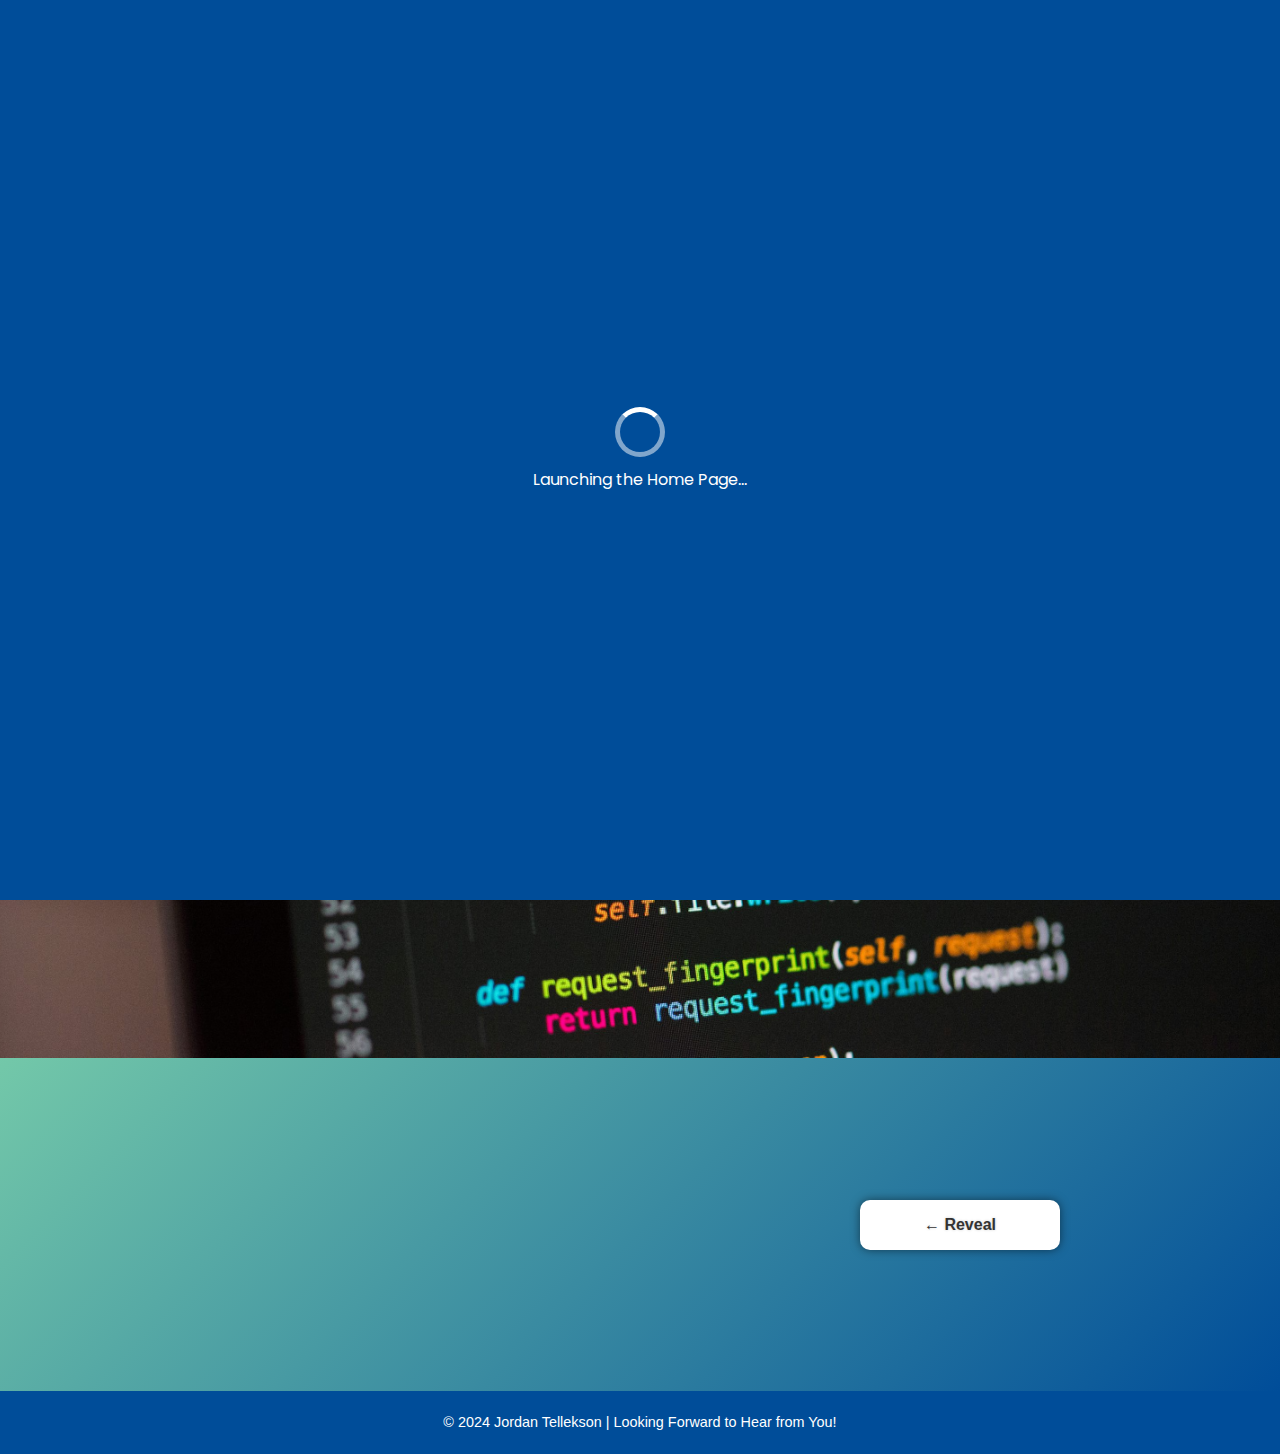
<file: index.html>
<!DOCTYPE html>
<html lang="en">
<head>
    <meta charset="UTF-8">
    <meta name="viewport" content="width=device-width, initial-scale=1.0">
    <title>Jordan Tellekson's Portfolio</title>
    <link rel="stylesheet" href="css/master.css">
    <link rel="stylesheet" href="css/index.css">
    <link href="https://fonts.googleapis.com/css2?family=Poppins:wght@300;400;600&display=swap" rel="stylesheet">
</head>
<body>
    <div id="loading-screen">
        <div class="spinner"></div>
        <p>Launching the Home Page...</p>
    </div>
    <header>
        <nav class="navbar">
            <div class="logo">Jordan Tellekson's Personal Portfolio!</div>
            <button class="hamburger" aria-label="Toggle menu">
                <span></span>
                <span></span>
                <span></span>
            </button>
            <ul class="nav-links">
                <li><a href="pages/about.html" tabindex="1">About Me</a></li>
                <li><a href="pages/projects.html" tabindex="2">My Projects</a></li>
                <li><a href="pages/resume.html" tabindex="3">My Resume</a></li>
                <li><a href="pages/contact.html" tabindex="4">Contact Me!</a></li>
            </ul>
        </nav>
    </header>
    <div class="hero-section">
        <div class="hero-image"></div>
    </div>
    <section class="hero-content-container">
        <h1>Welcome to My Portfolio!</h1>
        <p>My name is Jordan, and I am a passionate creator, innovator, and lifelong learner.</p>
        <button class="cta-button" id="learn-more" tabindex="5">Learn More</button>
    </section>
    <div id="dynamic-intro-wrapper" class="intro-wrapper">
        <div id="slider-overlay">
            <div id="slider-handle">
                <div class="slider-text" tabindex="6">&#8592; Reveal</div>
            </div>
        </div>
        <section id="dynamic-intro" class="intro-section">
            <h2>Who Am I?</h2>
            <p>Hello! I'm Jordan Tellekson! I am a tech enthusiast who has a love for coding and computers, and I am currently pursuing an Associates Degree in Software Development! Listed here on this website is all of my accomplishments along with information about me, please feel free to contact me! I am looking forward to hearing from you!</p>
            <div class="fun-facts">
                <div class="fact" id="fact1" tabindex="7">Loading a fun fact...</div>
                <div class="fact" id="fact2" tabindex="8">Loading a fun fact...</div>
                <div class="fact" id="fact3" tabindex="9">Loading a fun fact...</div>
            </div>
        </section>
    </div>    
    <footer>
        <p>© 2024 Jordan Tellekson | Looking Forward to Hear from You!</p>
    </footer>
    <script src="js/script.js"></script>
    <script src="js/index.js"></script>
</body>
</html>
</file>
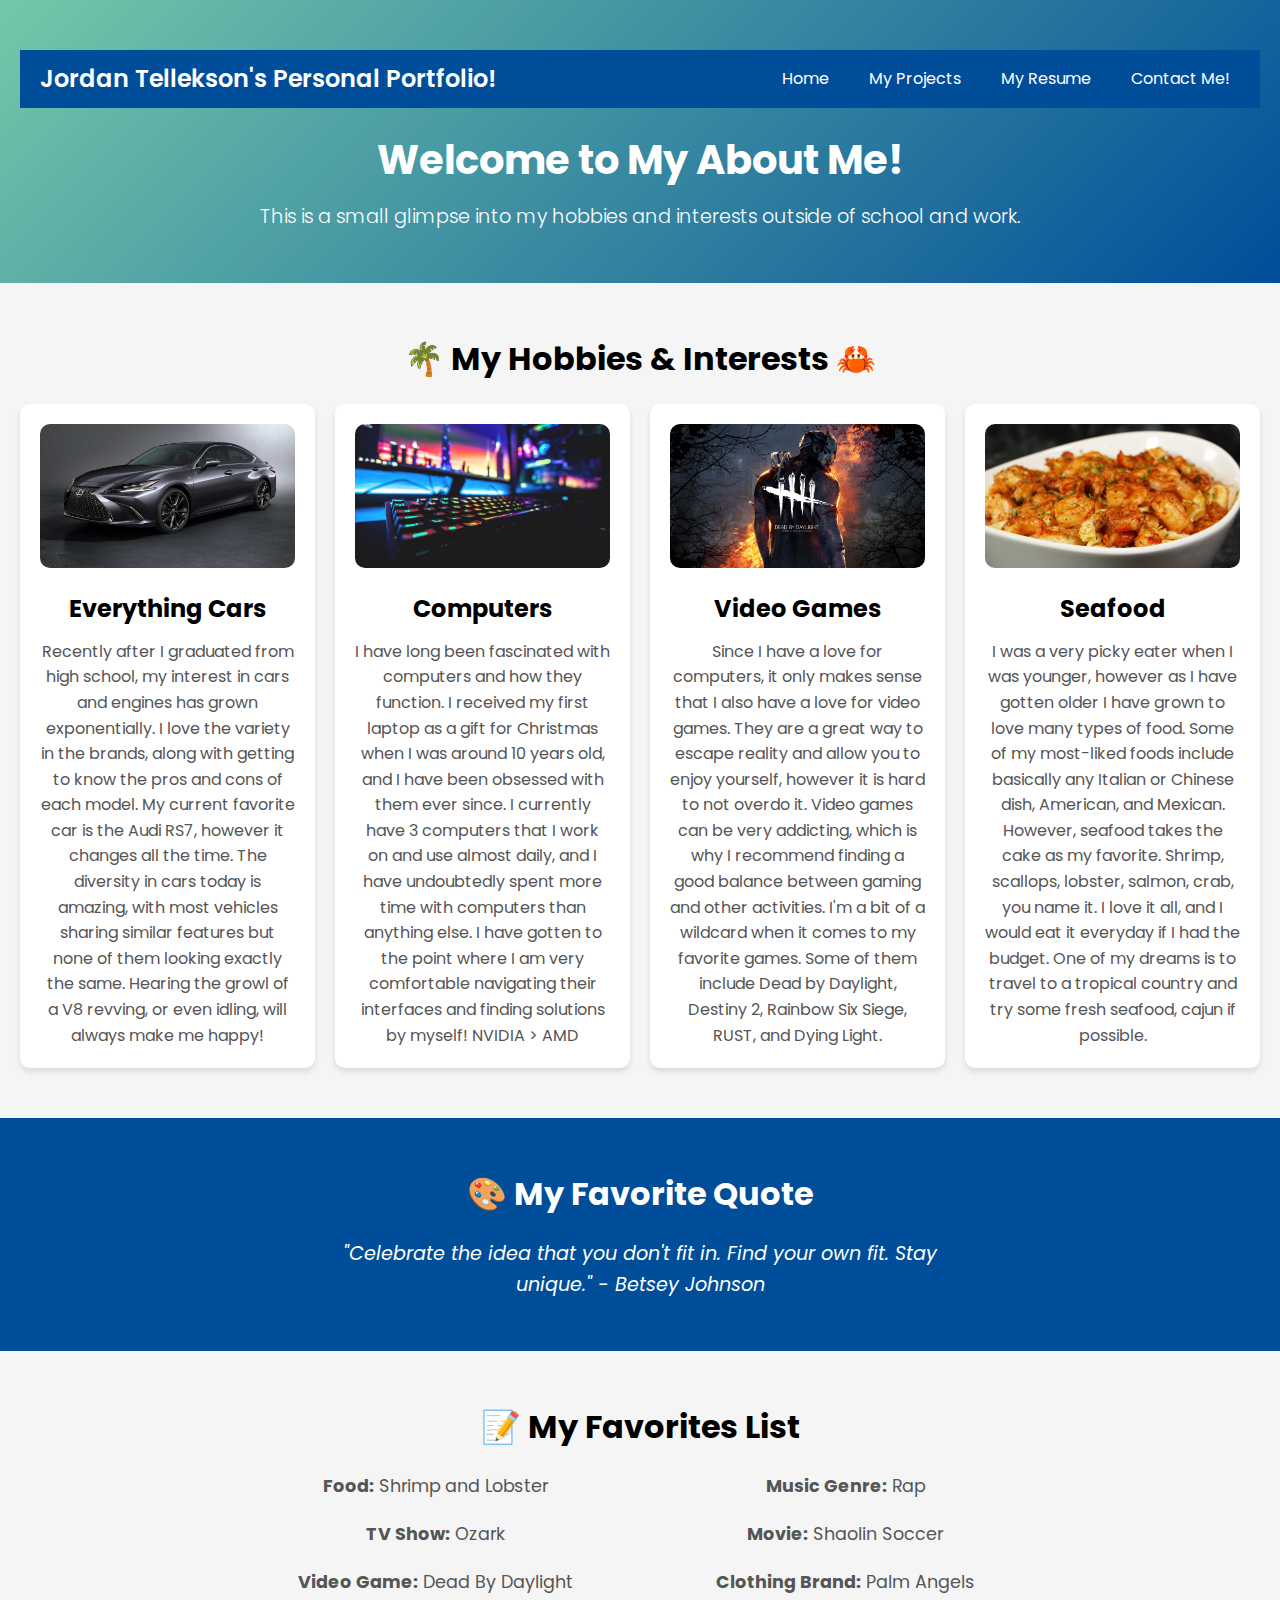
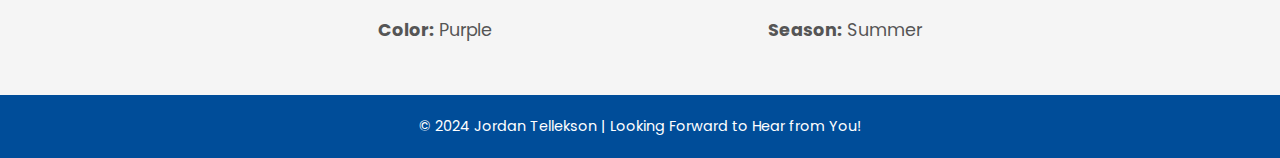
<file: pages/about.html>
<!DOCTYPE html>
<html lang="en">
<head>
    <meta charset="UTF-8">
    <meta name="viewport" content="width=device-width, initial-scale=1.0">
    <title>About Jordan Tellekson</title>
    <link rel="stylesheet" href="../css/master.css">
    <link rel="stylesheet" href="../css/about.css">
    <link href="https://fonts.googleapis.com/css2?family=Poppins:wght@300;400;600&display=swap" rel="stylesheet">
</head>
<body>
    <header>
        <nav class="navbar">
            <div class="logo">Jordan Tellekson's Personal Portfolio!</div>
            <button class="hamburger" aria-label="Toggle menu">
                <span></span>
                <span></span>
                <span></span>
            </button>
            <ul class="nav-links">
                <li><a href="../index.html" tabindex="1">Home</a></li>
                <li><a href="projects.html" tabindex="2">My Projects</a></li>
                <li><a href="resume.html" tabindex="3">My Resume</a></li>
                <li><a href="contact.html" tabindex="4">Contact Me!</a></li>
            </ul>
        </nav>
        <h1>Welcome to My About Me!</h1>
        <p>This is a small glimpse into my hobbies and interests outside of school and work.</p>
    </header>
    <main>
        <section id="hobbies" class="interests">
            <h2>🌴 My Hobbies & Interests 🦀</h2>
            <div class="cards">
                <section class="card">
                    <img src="../images/lexus.jpg" alt="A Lexus. I have an obsession with cars.">
                    <h3>Everything Cars</h3>
                    <p>Recently after I graduated from high school, my interest in cars and engines has grown exponentially. I love the variety in the brands, along with getting to know the pros and cons of each model. My current favorite car is the Audi RS7, however it changes all the time. The diversity in cars today is amazing, with most vehicles sharing similar features but none of them looking exactly the same. Hearing the growl of a V8 revving, or even idling, will always make me happy!</p>
                </section>
                <section class="card">
                    <img src="../images/computer.webp" alt="A computer. I love working with computers.">
                    <h3>Computers</h3>
                    <p>I have long been fascinated with computers and how they function. I received my first laptop as a gift for Christmas when I was around 10 years old, and I have been obsessed with them ever since. I currently have 3 computers that I work on and use almost daily, and I have undoubtedly spent more time with computers than anything else. I have gotten to the point where I am very comfortable navigating their interfaces and finding solutions by myself! NVIDIA > AMD</p>
                </section>
                <section class="card">
                    <img src="../images/dbd.jpg" alt="An image of the game Dead by Daylight. Gaming is one of my favorite things.">
                    <h3>Video Games</h3>
                    <p>Since I have a love for computers, it only makes sense that I also have a love for video games. They are a great way to escape reality and allow you to enjoy yourself, however it is hard to not overdo it. Video games can be very addicting, which is why I recommend finding a good balance between gaming and other activities. I'm a bit of a wildcard when it comes to my favorite games. Some of them include Dead by Daylight, Destiny 2, Rainbow Six Siege, RUST, and Dying Light.</p>
                </section>
                <section class="card">
                    <img src="../images/shrimp.jpg" alt="Shrimp. I love seafood.">
                    <h3>Seafood</h3>
                    <p>I was a very picky eater when I was younger, however as I have gotten older I have grown to love many types of food. Some of my most-liked foods include basically any Italian or Chinese dish, American, and Mexican. However, seafood takes the cake as my favorite. Shrimp, scallops, lobster, salmon, crab, you name it. I love it all, and I would eat it everyday if I had the budget. One of my dreams is to travel to a tropical country and try some fresh seafood, cajun if possible.</p>
                </section>
            </div>
        </section>
        <section id="quote" class="quote">
            <h2>🎨 My Favorite Quote</h2>
            <blockquote>
                "Celebrate the idea that you don't fit in. Find your own fit. Stay unique." - Betsey Johnson
            </blockquote>
        </section>
        <section id="favorite" class="favorite">
            <h2>📝 My Favorites List</h2>
            <ul>
                <li>
                    <strong>Food:</strong> Shrimp and Lobster
                </li>
                <li>
                    <strong>Music Genre:</strong> Rap
                </li>
                <li>
                    <strong>TV Show:</strong> Ozark
                </li>
                <li>
                    <strong>Movie:</strong> Shaolin Soccer
                </li>
                <li>
                    <strong>Video Game:</strong> Dead By Daylight
                </li>
                <li>
                    <strong>Clothing Brand:</strong> Palm Angels
                </li>
                <li>
                    <strong>Color:</strong> Purple
                </li>
                <li>
                    <strong>Season:</strong> Summer
                </li>
            </ul>
        </section>
    </main>
    <footer>
        <p>© 2024 Jordan Tellekson | Looking Forward to Hear from You!</p>
    </footer>
    <script src="../js/script.js"></script>
    <script src="../js/about.js"></script>
</body>
</html>
</file>
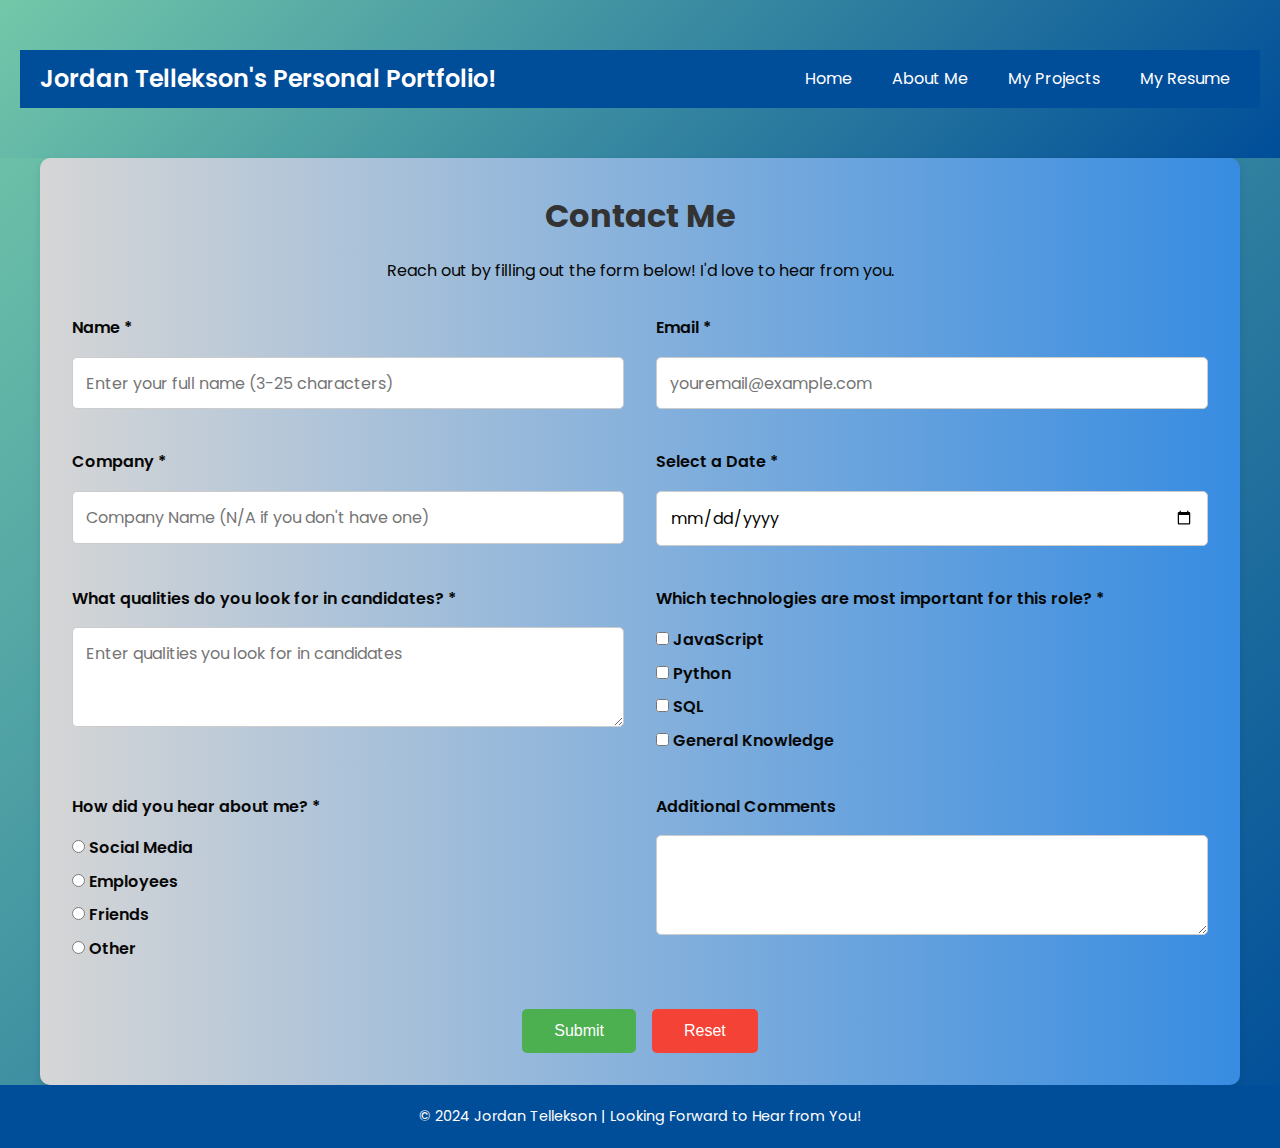
<file: pages/contact.html>
<!DOCTYPE html>
<html lang="en">
<head>
    <meta charset="UTF-8">
    <meta name="viewport" content="width=device-width, initial-scale=1.0">
    <title>Contact Jordan Tellekson</title>
    <link rel="stylesheet" href="../css/master.css">
    <link rel="stylesheet" href="../css/contact.css">
    <link href="https://fonts.googleapis.com/css2?family=Poppins:wght@300;400;600&display=swap" rel="stylesheet">
</head>
<body>
    <header>
        <nav class="navbar">
            <div class="logo">Jordan Tellekson's Personal Portfolio!</div>
            <button class="hamburger" aria-label="Toggle menu">
                <span></span>
                <span></span>
                <span></span>
            </button>
            <ul class="nav-links">
                <li><a href="../index.html" tabindex="1">Home</a></li>
                <li><a href="about.html" tabindex="2">About Me</a></li>
                <li><a href="projects.html" tabindex="3">My Projects</a></li>
                <li><a href="resume.html" tabindex="4">My Resume</a></li>
            </ul>
        </nav>
    </header>
    <main>
        <section id="contact-form-section">
            <h1>Contact Me</h1>
            <p>Reach out by filling out the form below! I'd love to hear from you.</p>
            <form id="contact-form">
                <div class="form-group">
                    <label for="name">Name <span class="required">*</span></label>
                    <input type="text" id="name" name="name" placeholder="Enter your full name (3-25 characters)" required tabindex="5">
                    <small class="validation-feedback"></small>
                </div>
                <div class="form-group">
                    <label for="email">Email <span class="required">*</span></label>
                    <input type="email" id="email" name="email" placeholder="youremail@example.com" required tabindex="6">
                    <small class="validation-feedback"></small>
                </div>
                <div class="form-group">
                    <label for="company">Company <span class="required">*</span></label>
                    <input type="text" id="company" name="company" placeholder="Company Name (N/A if you don't have one)" required tabindex="7">
                    <small class="validation-feedback"></small>
                </div>
                <div class="form-group">
                    <label for="date">Select a Date <span class="required">*</span></label>
                    <input type="date" id="date" name="date" required tabindex="8">
                    <small class="validation-feedback"></small>
                </div>
                <div class="form-group">
                    <label>What qualities do you look for in candidates? <span class="required">*</span></label>
                    <textarea id="qualities" name="qualities" required placeholder="Enter qualities you look for in candidates" tabindex="9"></textarea>
                </div>
                <div class="form-group">
                    <label>Which technologies are most important for this role? <span class="required">*</span></label>
                    <div class="checkbox-group">
                        <label><input type="checkbox" name="technologies" value="JavaScript" tabindex="10"> JavaScript</label>
                        <label><input type="checkbox" name="technologies" value="Python" tabindex="11"> Python</label>
                        <label><input type="checkbox" name="technologies" value="SQL" tabindex="12"> SQL</label>
                        <label><input type="checkbox" name="technologies" value="General Knowledge" tabindex="13"> General Knowledge</label>
                    </div>
                </div>
                <div class="form-group">
                    <label>How did you hear about me? <span class="required">*</span></label>
                    <div class="radio-group">
                        <label><input type="radio" name="source" value="LinkedIn" required tabindex="14"> Social Media</label>
                        <label><input type="radio" name="source" value="Website" required tabindex="15"> Employees</label>
                        <label><input type="radio" name="source" value="Friend" required tabindex="16"> Friends</label>
                        <label><input type="radio" name="source" value="Other" required tabindex="17"> Other</label>
                    </div>
                    <small class="validation-feedback"></small>
                </div>
                <div class="form-group">
                    <label for="comments">Additional Comments</label>
                    <textarea id="comments" name="comments" tabindex="18"></textarea>
                </div>
                <div class="form-actions">
                    <button type="submit" class="submit-btn" tabindex="19">Submit</button>
                    <button type="reset" class="reset-btn" tabindex="20">Reset</button>
                </div>
            </form>
        </section>
    </main>
    <footer>
        <p>© 2024 Jordan Tellekson | Looking Forward to Hear from You!</p>
    </footer>
    <script src="../js/script.js"></script>
    <script src="../js/contact.js"></script>
</body>
</html>
</file>
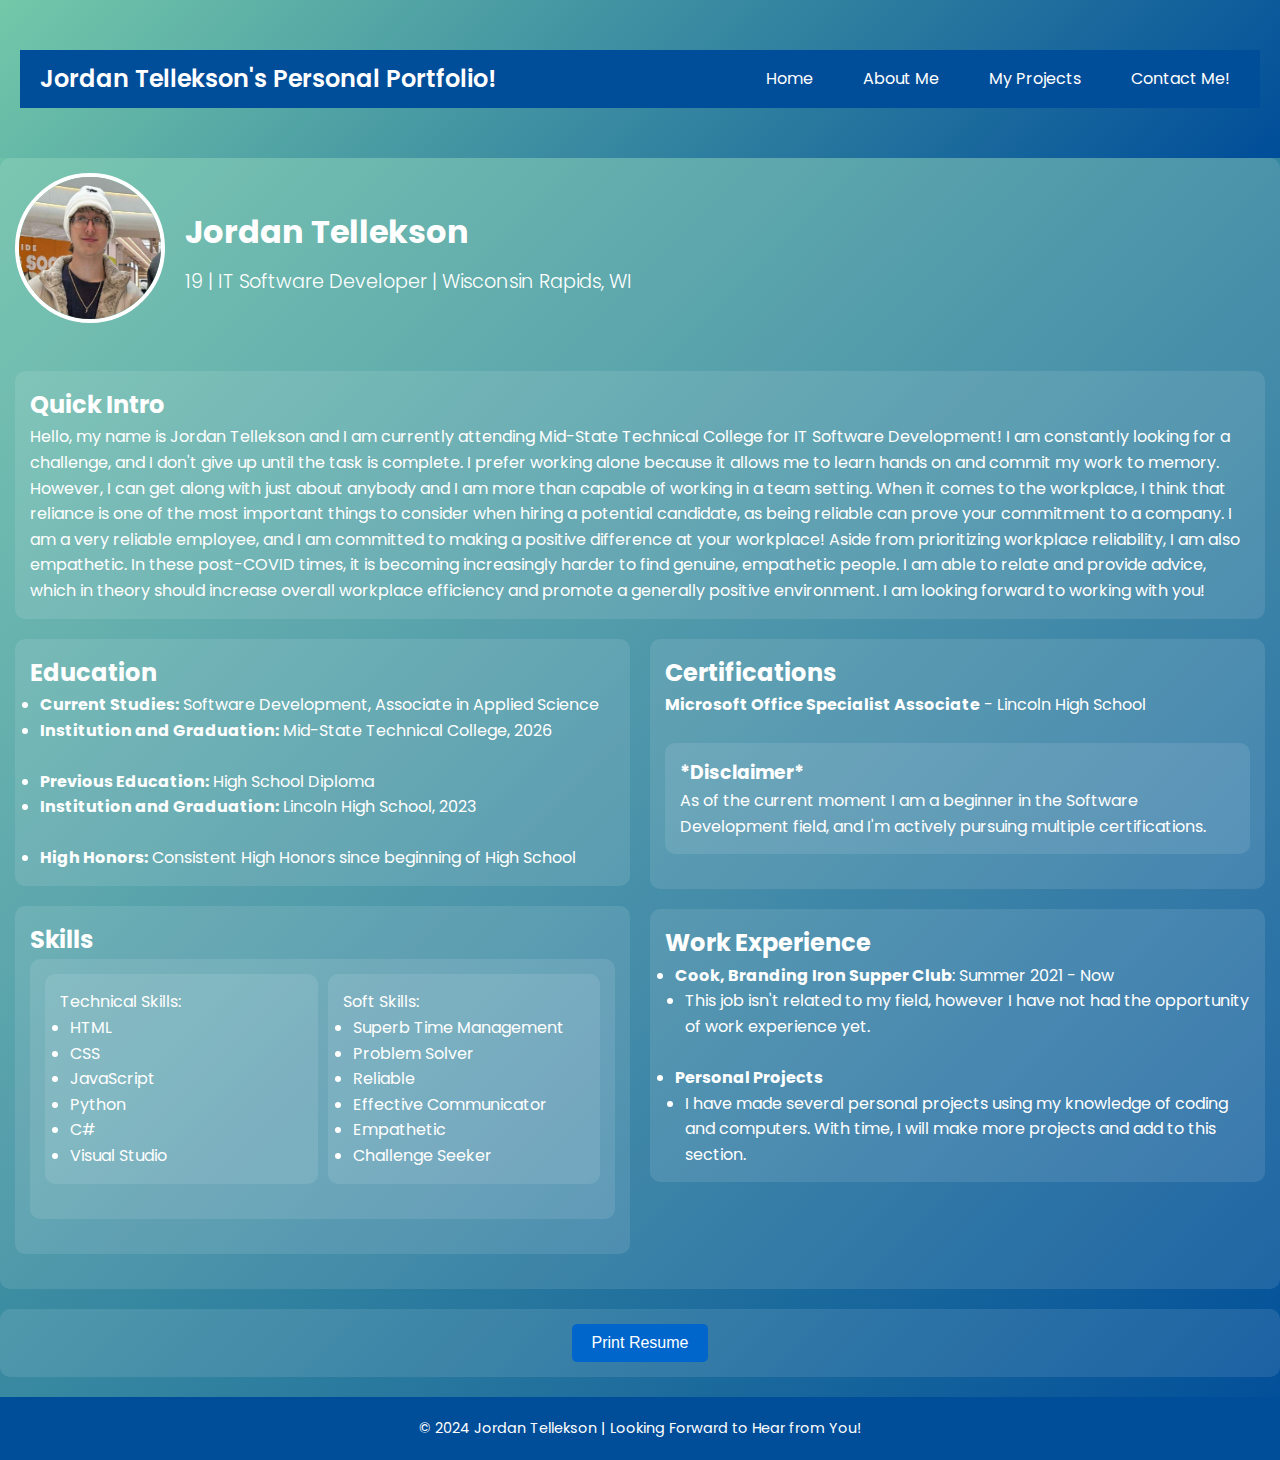
<file: pages/resume.html>
<!DOCTYPE html>
<html lang="en">
<head>
    <meta charset="UTF-8">
    <meta name="viewport" content="width=device-width, initial-scale=1.0">
    <title>Jordan Tellekson's Resume</title>
    <link rel="stylesheet" href="../css/master.css">
    <link rel="stylesheet" href="../css/resume.css">
    <link href="https://fonts.googleapis.com/css2?family=Poppins:wght@300;400;600&display=swap" rel="stylesheet">
</head>
<body>
    <header>
        <nav class="navbar">
            <div class="logo">Jordan Tellekson's Personal Portfolio!</div>
            <button class="hamburger" aria-label="Toggle menu">
                <span></span>
                <span></span>
                <span></span>
            </button>
            <ul class="nav-links">
                <li><a href="../index.html" tabindex="1">Home</a></li>
                <li><a href="about.html" tabindex="2">About Me</a></li>
                <li><a href="projects.html" tabindex="3">My Projects</a></li>
                <li><a href="contact.html" tabindex="4">Contact Me!</a></li>
            </ul>
        </nav>
    </header>
    <main>
        <section class="resume">
            <div class="resume-header">
                <div class="profile-pic">
                    <img src="../images/jordan.jpg" alt="Picture of Jordan Tellekson">
                </div>
                <div class="intro">
                    <h1>Jordan Tellekson</h1>
                    <p>19 | IT Software Developer | Wisconsin Rapids, WI</p>
                </div>
            </div>
            <div class="description">
                <section class="paragraph" tabindex="5">
                    <h2>Quick Intro</h2>
                    Hello, my name is Jordan Tellekson and I am currently attending Mid-State Technical College for IT Software Development! I am constantly looking for a challenge, and I don't give up until the task is complete. I prefer working alone because it allows me to learn hands on and commit my work to memory. However, I can get along with just about anybody and I am more than capable of working in a team setting. When it comes to the workplace, I think that reliance is one of the most important things to consider when hiring a potential candidate, as being reliable can prove your commitment to a company. I am a very reliable employee, and I am committed to making a positive difference at your workplace! Aside from prioritizing workplace reliability, I am also empathetic. In these post-COVID times, it is becoming increasingly harder to find genuine, empathetic people. I am able to relate and provide advice, which in theory should increase overall workplace efficiency and promote a generally positive environment. I am looking forward to working with you!
                </section>
            </div>
            <div class="resume-content">
                <div class="left-column">
                    <section class="education" tabindex="6">
                        <h2>Education</h2>
                        <ul>
                            <li>
                                <strong>Current Studies:</strong> Software Development, Associate in Applied Science
                            </li>
                            <li>
                                <strong>Institution and Graduation:</strong> Mid-State Technical College, 2026
                            </li>
                        </ul>
                        <br>
                        <ul>
                            <li>
                                <strong>Previous Education:</strong> High School Diploma
                            </li>
                            <li>
                                <strong>Institution and Graduation:</strong> Lincoln High School, 2023
                            </li>
                        </ul>
                        <br>
                        <ul>
                            <li>
                                <strong>High Honors:</strong> Consistent High Honors since beginning of High School
                            </li>
                        </ul>
                    </section>
                    <section class="skills">
                        <h2>Skills</h2>
                        <div class="skills-container">
                            <div class="skills-left" tabindex="7">
                                    Technical Skills:
                                <ul>
                                    <li>HTML</li>
                                    <li>CSS</li>
                                    <li>JavaScript</li>
                                    <li>Python</li>
                                    <li>C#</li>
                                    <li>Visual Studio</li>
                                </ul>
                            </div>
                            <div class="skills-right" tabindex="8">
                                    Soft Skills:
                                <ul>
                                    <li>Superb Time Management</li>
                                    <li>Problem Solver</li>
                                    <li>Reliable</li>
                                    <li>Effective Communicator</li>
                                    <li>Empathetic</li>
                                    <li>Challenge Seeker</li>
                                </ul>
                            </div>
                        </div>
                    </section>
                </div>
                <div class="right-column">
                    <section class="certifications" tabindex="9">
                        <h2>Certifications</h2>
                        <strong>Microsoft Office Specialist Associate</strong> - Lincoln High School
                        <br>
                        <br>
                        <section class="disclaimer">
                            <h3>*Disclaimer*</h3>
                            As of the current moment I am a beginner in the Software Development field, and I'm actively pursuing multiple certifications.
                        </section>
                    </section>
                    <section class="work-experience" tabindex="10">
                        <h2>Work Experience</h2>
                        <ul>
                            <li>
                                <strong>Cook, Branding Iron Supper Club</strong>: Summer 2021 - Now
                                <ul>
                                    <li>This job isn't related to my field, however I have not had the opportunity of work experience yet.</li>
                                </ul>
                            </li>
                        </ul>
                        <br>
                        <ul>
                            <li>
                                <strong>Personal Projects</strong>
                                <ul>
                                    <li>I have made several personal projects using my knowledge of coding and computers. With time, I will make more projects and add to this section.</li>
                                </ul>
                            </li>
                        </ul>
                    </section>
                </div>
            </div>
        </section>
        <div>
            <div class="print"><button onclick="window.print()" tabindex="11">Print Resume</button></div>
        </div>
    </main>
    <footer>
        <p>© 2024 Jordan Tellekson | Looking Forward to Hear from You!</p>
    </footer>
    <script src="../js/script.js"></script>
</body>
</html>
</file>
<file: css/master.css>
* {
    margin: 0;
    padding: 0;
    box-sizing: border-box;
}

html, body {
    font-family: 'Poppins', sans-serif;
    line-height: 1.6;
    overflow-x: hidden;
}

.navbar {
    display: flex;
    justify-content: space-between;
    align-items: center;
    padding: 10px 20px;
    background-color: #004d99;
    color: #fff;
    position: relative;
}

.navbar .logo {
    font-size: 1.5rem;
    font-weight: 600;
}

.nav-links {
    display: flex;
    gap: 20px;
    list-style: none;
}

.nav-links a {
    color: #fff;
    text-decoration: none;
    padding: 5px 10px;
    border-radius: 5px;
    transition: 0.3s;
}

.nav-links a:hover {
    background-color: #0066cc;
}

.hamburger {
    display: none;
    flex-direction: column;
    gap: 5px;
    background: none;
    border: none;
    cursor: pointer;
}

.hamburger span {
    display: block;
    width: 25px;
    height: 3px;
    background: #fff;
}

.nav-links.active {
    display: flex;
    flex-direction: column;
    gap: 10px;
    background-color: #004d99;
    position: absolute;
    top: 60px;
    right: 10px;
    padding: 15px;
    border-radius: 8px;
    z-index: 10;
}

header {
    text-align: center;
    padding: 50px 20px;
    background: linear-gradient(135deg, #73c8a9, #004d99);
    color: #fff;
}

header h1 {
    font-size: 2.5rem;
    margin-bottom: 10px;
    margin-top: 20px;
}

header p {
    font-size: 1.2rem;
    font-weight: 300;
}

footer {
    text-align: center;
    padding: 20px;
    background-color: #004d99;
    color: #fff;
    font-size: 0.9rem;
}

/* Responsive Design */
@media (max-width: 768px) {
    .hamburger {
        display: flex;
    }

    .nav-links {
        display: none;
        flex-direction: column;
    }
}

@media (max-width: 576px) {
    header h1 {
        font-size: 2rem;
    }
}
</file>
<file: css/index.css>
body {
    margin: 0;
    overflow-x: hidden;
    font-family: 'Arial', sans-serif;
}

/* Hero Section */
.hero-section {
    position: relative;
    width: 100%;
    height: 100vh;
    color: white;
    text-align: center;
    overflow: hidden;
}

.hero-section .hero-image {
    background-image: url('../images/coding.jpg');
    background-size: cover;
    background-position: center;
    width: 100vw;
    height: 100vh;
    position: absolute;
    top: 0;
    left: 0;
}

/* Hero content container (for text) */
.hero-content-container {
    background-color: rgba(0, 0, 0, 1);
    color: white;
    padding: 40px;
    position: absolute;
    top: 70%;
    left: 50%;
    transform: translate(-50%, -50%);
    z-index: 1;
    width: 70%;
    max-width: 600px;
    text-align: center;
    border-radius: 10px;
    transition: transform 0.3s ease-in-out;
}

.hero-content-container:hover {
    transform: translate(-50%, -50%) scale(1.05);
}

/* Learn More Button */
.cta-button {
    margin-top: 20px;
    padding: 12px 25px;
    background-color: #66b391;
    color: white;
    border: none;
    border-radius: 5px;
    font-size: 1.1rem;
    cursor: pointer;
    box-shadow: 0 4px 8px rgba(0, 0, 0, 0.2);
}

/* Wrapper for dynamic intro */
.intro-wrapper {
    position: relative;
    overflow: hidden;
}

/* Sliding overlay */
#slider-overlay {
    position: absolute;
    top: 0;
    left: 0;
    width: 100%;
    height: 100%;
    background: linear-gradient(135deg, #73c8a9, #004d99);
    z-index: 10;
    cursor: pointer;
    transition: width 0.3s ease;
}

/* Slider handle */
#slider-handle {
    position: absolute;
    top: 50%;
    left: 75%;
    transform: translate(-50%, -50%);
    width: 200px;
    height: 50px;
    background: white;
    cursor: ew-resize;
    z-index: 11;
    border-radius: 10px;
    box-shadow: 0 0 10px rgba(0, 0, 0, 0.5);
    text-align: center;
    line-height: 50px;
    font-size: 1rem;
    font-weight: bold;
    color: #333;
    font-family: 'Arial', sans-serif;
}

/* Add to the slider's CSS */
#slider-overlay,
#slider-handle {
    transition: opacity 0.3s ease, visibility 0.3s ease;
}

/* Text inside the slider handle */
#slider-handle .slider-text {
    color: #333;
    font-size: 1rem;
    font-weight: bold;
    display: inline-block;
    text-align: center;
}

/* Optionally, you can add a subtle text shadow for better visibility */
#slider-handle .slider-text {
    text-shadow: 0 0 3px rgba(0, 0, 0, 0.2);
}

/* Intro Section */
.intro-section {
    padding: 50px 20px;
    text-align: center;
}

.intro-section h2 {
    font-size: 2rem;
    margin-bottom: 10px;
}

.fun-facts {
    display: flex;
    gap: 10px;
    justify-content: center;
    margin-top: 20px;
}

.fact {
    padding: 20px;
    background-color: #f9f9f9;
    border-radius: 10px;
    box-shadow: 0 4px 6px rgba(0, 0, 0, 0.1);
    width: 150px;
    height: 100px;
    display: flex;
    align-items: center;
    justify-content: center;
    font-size: 0.9rem;
    transition: transform 0.3s;
}

.fact:hover {
    transform: scale(1.05);
}

/* Loading Screen */
#loading-screen {
    position: fixed;
    top: 0;
    left: 0;
    width: 100%;
    height: 100%;
    background-color: #004d99;
    color: white;
    display: flex;
    flex-direction: column;
    align-items: center;
    justify-content: center;
    z-index: 9999;
    font-family: 'Poppins', sans-serif;
}

#loading-screen .spinner {
    width: 50px;
    height: 50px;
    border: 5px solid rgba(255, 255, 255, 0.5);
    border-top: 5px solid white;
    border-radius: 50%;
    animation: spin 1s linear infinite;
    margin-bottom: 10px;
}

@keyframes spin {
    from {
        transform: rotate(0deg);
    }
    to {
        transform: rotate(360deg);
    }
}
</file>
<file: css/about.css>
.interests {
    text-align: center;
    padding: 50px 20px;
    background-color: #f5f5f5;
}

.interests h2 {
    font-size: 2rem;
    margin-bottom: 20px;
}

.cards {
    display: grid;
    grid-template-columns: repeat(auto-fit, minmax(250px, 1fr));
    gap: 20px;
}

.card {
    background: #fff;
    padding: 20px;
    border-radius: 10px;
    box-shadow: 0 4px 6px rgba(0, 0, 0, 0.1);
    text-align: center;
}

.card img {
    width: 100%;
    height: auto;
    border-radius: 10px;
    margin-bottom: 15px;
}

.card h3 {
    font-size: 1.5rem;
    margin-bottom: 10px;
}

.card p {
    font-size: 1rem;
    color: #555;
}

/* Quote Section */
.quote {
    padding: 50px 20px;
    background-color: #004d99;
    color: #fff;
    text-align: center;
}

.quote h2 {
    font-size: 2rem;
    margin-bottom: 20px;
}

blockquote {
    font-style: italic;
    font-size: 1.2rem;
    margin: 0 auto;
    max-width: 600px;
}

/* Favorite Section */
.favorite {
    text-align: center;
    padding: 50px 20px;
    background-color: #f5f5f5;
}

.favorite h2 {
    font-size: 2rem;
    margin-bottom: 20px;
}

.favorite ul {
    display:grid;
    grid-template-columns: repeat(2, 1fr);
    gap: 20px;
    max-width: 800px;
    margin: 0 auto;
    padding: 0;
}

.favorite ul li {
    font-size: 1.1rem;
    color: #555;
    list-style: none;
}

/* Hover */
.card img {
    transition: transform 0.3s ease;
}

.card img.hover-scale {
    transform: scale(1.1);
}


@media (max-width: 768px) {
    .favorite ul {
        grid-template-columns: 1fr;
    }
}

@media (max-width: 576px) {
    .card h3 {
        font-size: 1.2rem;
    }

    .card p {
        font-size: 0.9rem;
    }

    .favorite h2 {
        font-size: 1.5rem;
    }

    .favorite ul li {
        font-size: 1rem;
    }
}
</file>
<file: css/contact.css>
#contact-form-section {
    padding: 2rem;
    max-width: 1200px;
    margin: auto;
    border-radius: 10px;
    box-shadow: 0 4px 8px rgba(0, 0, 0, 0.1);
}

#contact-form-section h1 {
    font-size: 2rem;
    text-align: center;
    margin-bottom: 1rem;
    color: #333;
}

#contact-form-section p {
    text-align: center;
    margin-bottom: 2rem;
    color: #050605;
}

#contact-form {
    display: flex;
    flex-wrap: wrap;
    gap: 2rem;
    justify-content: space-between;
}

/* Form group styles */
.form-group {
    flex: 1 1 calc(50% - 1rem); /* Split into two columns with some space */
    display: flex;
    flex-direction: column;
    gap: 0.5rem;
}

.form-group label {
    font-weight: 600;
    font-size: 1rem;
    margin-bottom: 0.5rem;
    color: #050605;
}

.form-group input,
.form-group textarea {
    padding: 0.8rem;
    border: 1px solid #ccc;
    border-radius: 5px;
    font-size: 1rem;
    font-family: 'Poppins', sans-serif;
    background-color: #fff;
    color: #020202;
    transition: border-color 0.3s ease, box-shadow 0.3s ease;
}

textarea {
    resize: vertical;
    height: 100px;
}

.form-group input:focus,
.form-group textarea:focus {
    border-color: #4CAF50;
    box-shadow: 0 0 5px rgba(76, 175, 80, 0.5);
    outline: none;
}

.checkbox-group label,
.radio-group label {
    display: block;
    margin-bottom: 0.5rem;
    color: #080707;
}

.validation-feedback {
    font-size: 0.9rem;
    visibility: hidden;
}

.validation-feedback.error {
    color: #f44336;
}

.validation-feedback.valid {
    color: #4CAF50;
}

/* Buttons */
.form-actions {
    flex-basis: 100%;
    display: flex;
    gap: 1rem;
    justify-content: center;
}

.submit-btn,
.reset-btn {
    padding: 0.8rem 2rem;
    border: none;
    border-radius: 5px;
    font-size: 1rem;
    cursor: pointer;
    transition: background-color 0.3s ease;
    color: #fff;
}

.submit-btn {
    background-color: #4CAF50;
}

.submit-btn:hover {
    background-color: #45a049;
}

.reset-btn {
    background-color: #f44336;
}

.reset-btn:hover {
    background-color: #d73727;
}

/* Color contrast for feedback */
#contact-form-section {
    background: linear-gradient(to right, #d6d6d6, #378ce1);
}

/* Responsive Design */
@media (max-width: 768px) {
    #contact-form {
        flex-direction: column;
    }

    .form-group {
        flex: 1 1 100%; /* Full width on smaller screens */
    }

    .form-actions {
        flex-direction: column;
        gap: 1rem;
    }
}

body {
    background: linear-gradient(135deg, #73c8a9, #004d99);
}
</file>
<file: css/resume.css>
body {
    background: linear-gradient(135deg, #73c8a9, #004d99);
    color: #fff;
    padding: 0px;
}

.navbar li {
    list-style: none;
}

li {
    list-style: disc;
    margin-left: 10px;
}

.resume-header {
    display: flex;
    gap: 20px;
    align-items: center;
    margin-bottom: 40px;
}

.print {
    display: flex;
    justify-content: center;
}

.profile-pic img {
    width: 150px;
    height: 150px;
    border-radius: 50%;
    border: 4px solid #fff;
}

.intro h1 {
    font-size: 2rem;
    margin-bottom: 10px;
}

.intro p {
    font-size: 1.2rem;
    font-weight: 300;
}

.resume-content {
    display: flex;
    flex-wrap: wrap;
    gap: 20px;
}

.left-column, .right-column {
    flex: 1;
    min-width: 300px;
}

section {
    background: rgba(255, 255, 255, 0.1);
    padding: 15px;
    border-radius: 10px;
    margin-bottom: 20px;
}

button {
    background: #0066cc;
    color: #fff;
    border: none;
    padding: 10px 20px;
    border-radius: 5px;
    cursor: pointer;
    font-size: 1rem;
    transition: 0.3s;
}

button:hover {
    background: #005bb5;
}

.skills-container {
    display: grid;
    grid-template-columns: 1fr 1fr;
    gap: 10px;
}

.skills, .skills-left, .skills-right, .print, .skills-container {
    background: rgba(255, 255, 255, 0.1);
    padding: 15px;
    border-radius: 10px;
    margin-bottom: 20px;
}

/* print specific */
@media print {
    .navbar, button, footer {
        display: none !important;
    }

    body {
        background: #fff;
        color: #000;
        font-family: 'Poppins', sans-serif;
        margin: 0;
    }

    .resume {
        padding: 0;
    }

    .resume-header {
        margin: 0;
        padding: 10px 20px;
        border-bottom: 1px solid #000;
    }

    .profile-pic {
        margin: 0;
    }

    .resume-header h1 {
        margin: 0;
        font-size: 2rem;
    }

    .resume-header p {
        margin: 5px 0 10px;
        font-size: 1.1rem;
    }

    .resume-content {
        display: block;
        padding: 10px 20px;
    }

    .description {
        display: block;
        padding: 10px 20px
    }

    section {
        margin-bottom: 20px;
        padding: 0;
        background: none;
        border: none;
    }

    @page {
        size: auto;
        margin: 0.2in 0.2in;
    }
}

/* Responsive Design */
@media (max-width: 768px) {
    .resume-header {
        flex-direction: column;
        text-align: center;
    }

    .resume-content {
        flex-direction: column;
    }
}


@media (max-width: 576px) {
    .resume-header h1 {
        font-size: 2.2rem;
    }
}
</file>
